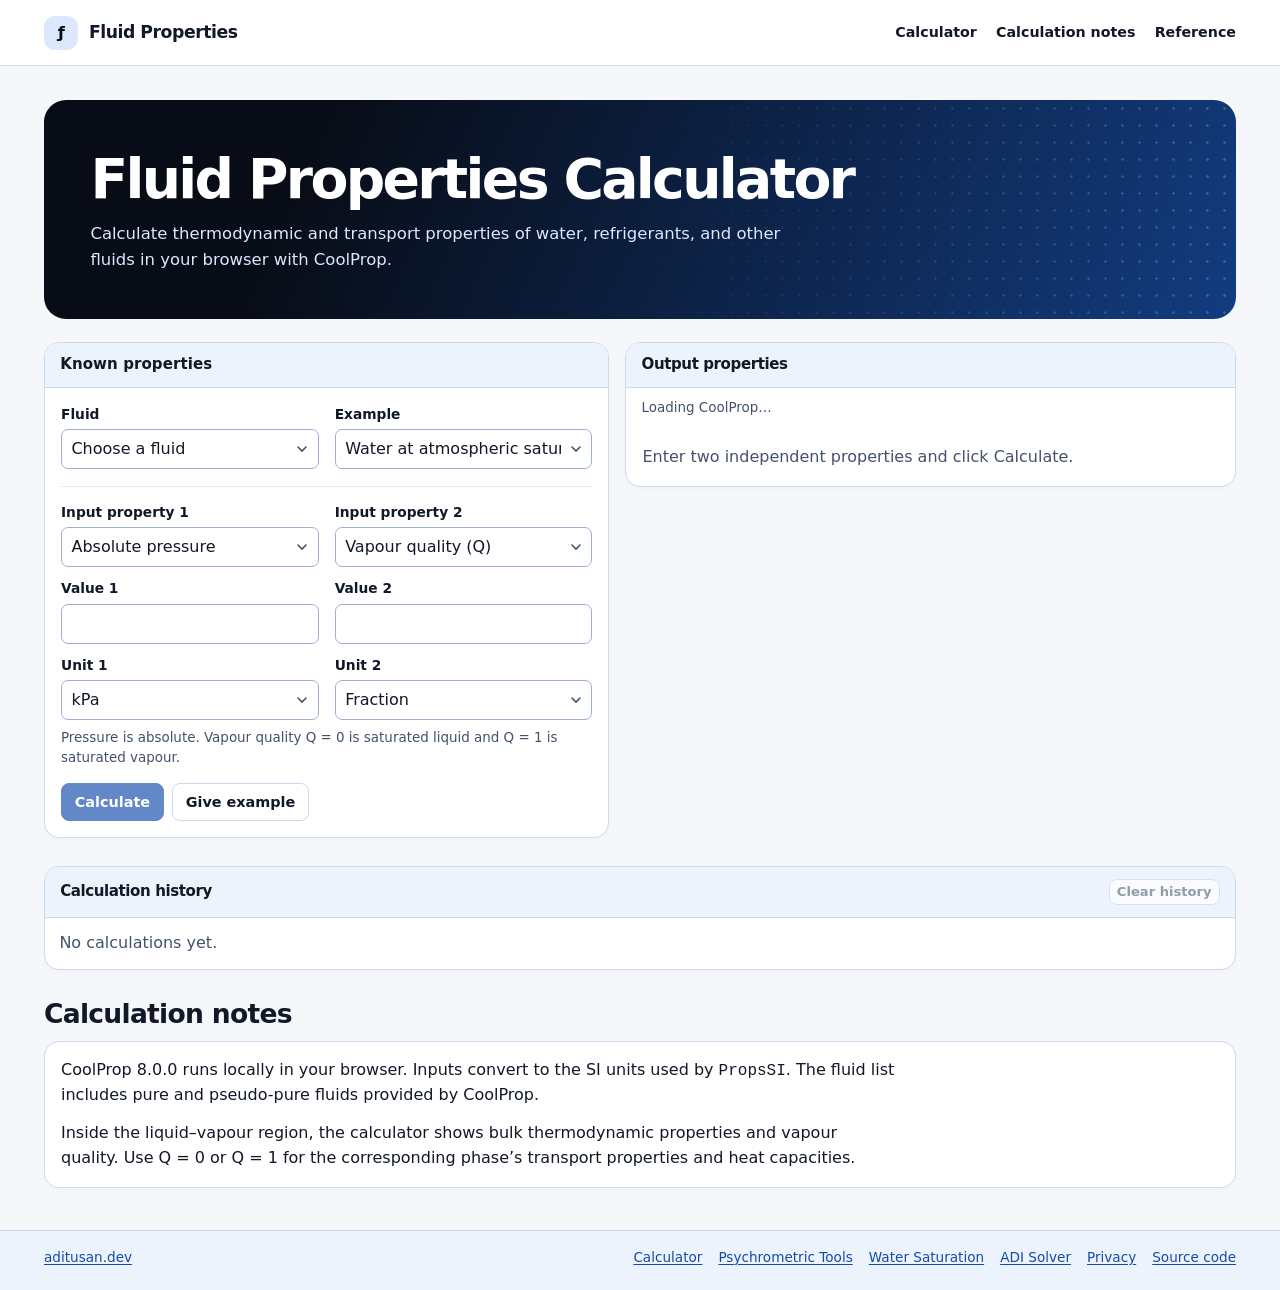
<file: docs/index.html>
<!doctype html>
<html lang="en">
<head>
<meta charset="utf-8">
<meta name="viewport" content="width=device-width, initial-scale=1">
<title>Fluid Properties Calculator | CoolProp Online</title>
<meta name="description" content="Calculate thermodynamic and transport properties of water, refrigerants, and other fluids in your browser with CoolProp.">
<meta name="theme-color" content="#174eac">
<link rel="canonical" href="https://fluidpropertiescalculator.aditusan.dev/">
<link rel="stylesheet" href="./assets/site.css">
<script defer src="./assets/site.js"></script>
<script defer src="./assets/calculator.js"></script>
</head>
<body class="site-fluid">
<a class="skip-link" href="#main">Skip to content</a>
<header class="site-header">
  <div class="wrap">
    <a class="brand" href="./"><span class="brand-mark" aria-hidden="true">ƒ</span>Fluid Properties</a>
    <nav class="site-nav" aria-label="Main navigation"><a href="./" aria-current="page">Calculator</a>
<a href="./#notes-heading">Calculation notes</a>
<a href="./reference/">Reference</a></nav>
  </div>
</header>
<main class="wrap page" id="main">
<div class="title">
  <h1>Fluid Properties Calculator</h1>
  <p>Calculate thermodynamic and transport properties of water, refrigerants, and other fluids in your browser with CoolProp.</p>
</div>
<noscript><p class="noscript notice">Enable JavaScript to run this calculator. The reference text and links remain available without it.</p></noscript>
<p id="startup-error" class="notice startup-error" role="alert" hidden>The calculator could not load. Reload the page to retry.</p>
<div class="calculator">
      <section class="panel" aria-labelledby="state-heading">
        <h2 class="panel-title" id="state-heading">Known properties</h2>
        <form class="panel-body" id="state" autocomplete="off">
          <div class="field-grid panel-section">
            <div class="field"><label for="fluid">Fluid</label><select id="fluid" required><option value="">Choose a fluid</option><option>Water</option><option>R134a</option><option>Air</option></select></div>
            <div class="field"><label for="example">Example</label><select id="example"><option value="water">Water at atmospheric saturation</option><option value="r134a">R134a saturated liquid at 300 K</option><option value="mix">Water at 50% vapour quality</option><option value="air">Air at room temperature</option></select></div>
          </div>
          <div class="field-grid panel-section state-inputs">
            <div class="property-input" role="group" aria-label="First known property">
              <div class="field"><label for="key-a">Input property 1</label><select id="key-a"></select></div>
              <div class="field"><label for="value-a">Value 1</label><input name="value-a" type="number" id="value-a" step="any" required></div>
              <div class="field"><label for="unit-a">Unit 1</label><select id="unit-a"></select></div>
            </div>
            <div class="property-input" role="group" aria-label="Second known property">
              <div class="field"><label for="key-b">Input property 2</label><select id="key-b"></select></div>
              <div class="field"><label for="value-b">Value 2</label><input name="value-b" type="number" id="value-b" step="any" required></div>
              <div class="field"><label for="unit-b">Unit 2</label><select id="unit-b"></select></div>
            </div>
          </div>
          <p class="status">Pressure is absolute. Vapour quality Q = 0 is saturated liquid and Q = 1 is saturated vapour.</p>
          <div class="actions form-actions">
            <button class="primary" id="calculate" type="submit" disabled>Calculate</button>
            <button id="give-example" type="button">Give example</button>
          </div>
          <p id="state-error" class="status error" role="alert"></p>
        </form>
      </section>
      <section class="panel" aria-labelledby="result-heading">
        <div class="panel-title result-head">
          <h2 id="result-heading">Output properties</h2>
          <div class="result-actions">
            <button id="copy-result" type="button" hidden>Copy results</button>
            <button id="copy" type="button" hidden>Copy MATLAB call</button>
          </div>
        </div>
        <p id="engine-state" class="status result-status" role="status">Loading CoolProp…</p>
        <div id="result" aria-live="polite"><p class="panel-body muted">Enter two independent properties and click Calculate.</p></div>
      </section>
    </div>
    <section class="section panel" id="fluid-properties-history" aria-labelledby="history-heading">
      <div class="panel-title history-header">
        <h2 id="history-heading">Calculation history</h2>
        <button class="history-clear" type="button" disabled>Clear history</button>
      </div>
      <div class="history-empty empty">No calculations yet.</div>
      <ol class="history-list"></ol>
      <p class="history-message" role="status"></p>
    </section>
    <section class="section" aria-labelledby="notes-heading">
      <div class="document-heading">
        <h2 id="notes-heading">Calculation notes</h2>
      </div>
      <div class="panel document-panel">
        <p>CoolProp 8.0.0 runs locally in your browser. Inputs convert to the SI units used by <code>PropsSI</code>. The fluid list includes pure and pseudo-pure fluids provided by CoolProp.</p>
        <p>Inside the liquid–vapour region, the calculator shows bulk thermodynamic properties and vapour quality. Use Q = 0 or Q = 1 for the corresponding phase’s transport properties and heat capacities.</p>
      </div>
    </section>

</main>
<footer class="site-footer">
  <div class="wrap">
    <a href="https://aditusan.dev/">aditusan.dev</a>
    <nav aria-label="Footer navigation">
      <a href="./">Calculator</a>
      <a href="https://psychrometricscalculator.aditusan.dev/">Psychrometric Tools</a>
      <a href="https://watersaturationconverter.aditusan.dev/">Water Saturation</a>
      <a href="https://adisolver.aditusan.dev/">ADI Solver</a>
      <a href="./privacy/">Privacy</a>
      <a href="https://github.com/Sentinel-Android/Fluid-Properties-Calculator">Source code</a>
    </nav>
  </div>
</footer>
</body>
</html>
</file>
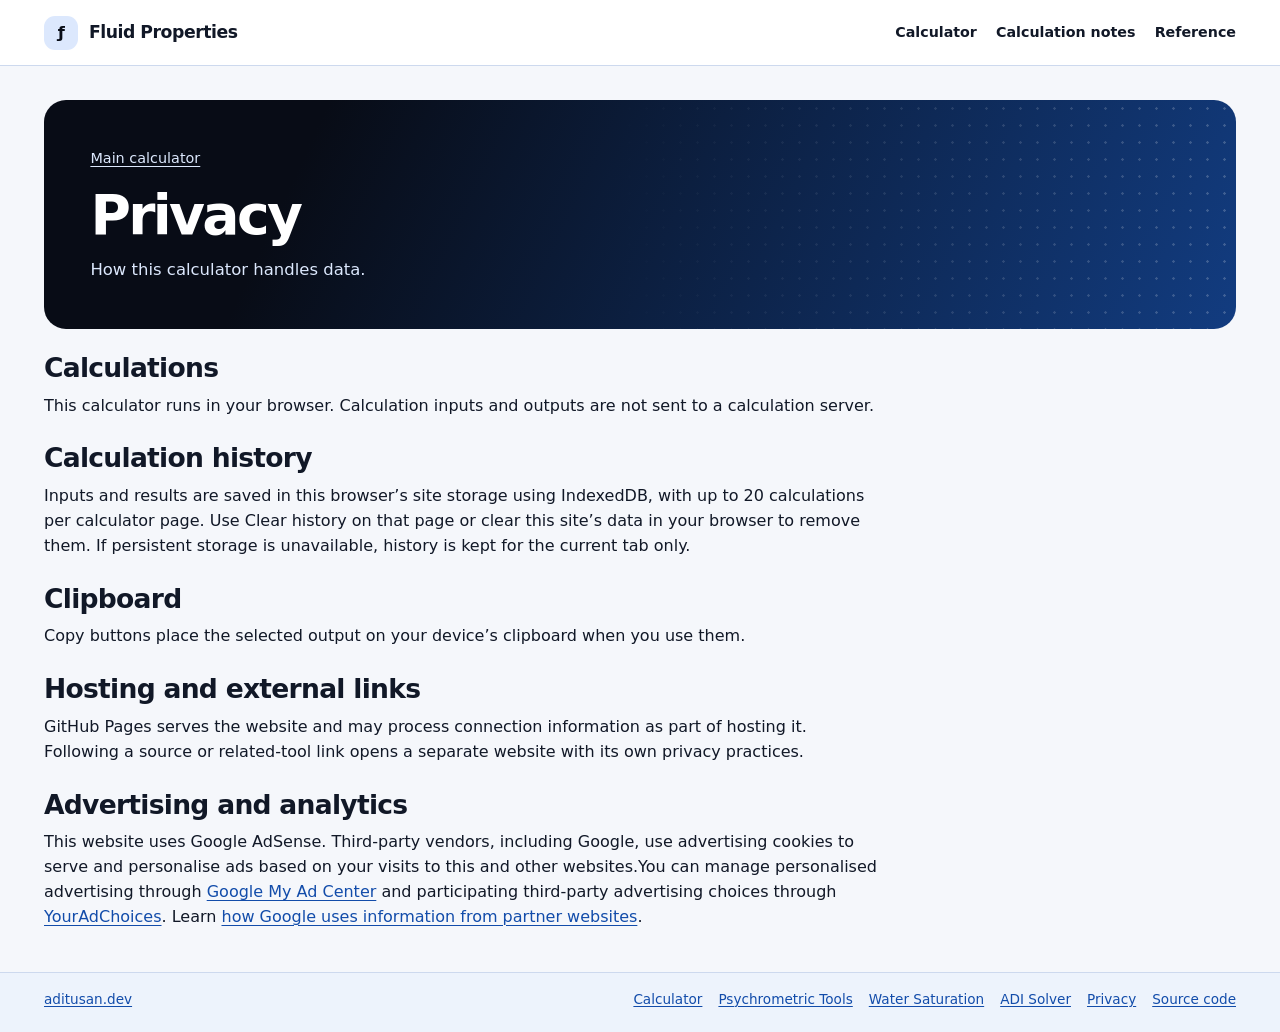
<file: docs/privacy/index.html>
<!doctype html>
<html lang="en">
<head>
<meta charset="utf-8">
<meta name="viewport" content="width=device-width, initial-scale=1">
<title>Privacy | Fluid Properties Calculator</title>
<meta name="description" content="How calculation inputs, browser history, and clipboard actions are handled.">
<meta name="theme-color" content="#174eac">
<link rel="canonical" href="https://fluidpropertiescalculator.aditusan.dev/privacy/">
<link rel="stylesheet" href="../assets/site.css">
<script defer src="../assets/site.js"></script>
</head>
<body class="site-fluid">
<a class="skip-link" href="#main">Skip to content</a>
<header class="site-header">
  <div class="wrap">
    <a class="brand" href="../"><span class="brand-mark" aria-hidden="true">ƒ</span>Fluid Properties</a>
    <nav class="site-nav" aria-label="Main navigation"><a href="../">Calculator</a>
<a href="../#notes-heading">Calculation notes</a>
<a href="../reference/">Reference</a></nav>
  </div>
</header>
<main class="wrap page" id="main">
<div class="title">
  <a class="back" href="../">Main calculator</a>
  <h1>Privacy</h1>
  <p>How this calculator handles data.</p>
</div>
<div class="prose">
  <h2>Calculations</h2>
  <p>This calculator runs in your browser. Calculation inputs and outputs are not sent to a calculation server.</p>
  <h2>Calculation history</h2>
  <p>Inputs and results are saved in this browser’s site storage using IndexedDB, with up to 20 calculations per calculator page. Use Clear history on that page or clear this site’s data in your browser to remove them. If persistent storage is unavailable, history is kept for the current tab only.</p>
  <h2>Clipboard</h2>
  <p>Copy buttons place the selected output on your device’s clipboard when you use them.</p>
  <h2>Hosting and external links</h2>
  <p>GitHub Pages serves the website and may process connection information as part of hosting it. Following a source or related-tool link opens a separate website with its own privacy practices.</p>
  <h2>Advertising and analytics</h2>
  <p>This website uses Google AdSense. Third-party vendors, including Google, use advertising cookies to serve and personalise ads based on your visits to this and other websites.You can manage personalised advertising through
    <a href="https://myadcenter.google.com/">Google My Ad Center</a> and participating third-party advertising choices through
    <a href="https://optout.aboutads.info/">YourAdChoices</a>. Learn
    <a href="https://policies.google.com/technologies/partner-sites">how Google uses information from partner websites</a>.
  </p>
</div>
</main>
<footer class="site-footer">
  <div class="wrap">
    <a href="https://aditusan.dev/">aditusan.dev</a>
    <nav aria-label="Footer navigation">
      <a href="../">Calculator</a>
      <a href="https://psychrometricscalculator.aditusan.dev/">Psychrometric Tools</a>
      <a href="https://watersaturationconverter.aditusan.dev/">Water Saturation</a>
      <a href="https://adisolver.aditusan.dev/">ADI Solver</a>
      <a href="../privacy/">Privacy</a>
      <a href="https://github.com/Sentinel-Android/Fluid-Properties-Calculator">Source code</a>
    </nav>
  </div>
</footer>
</body>
</html>
</file>
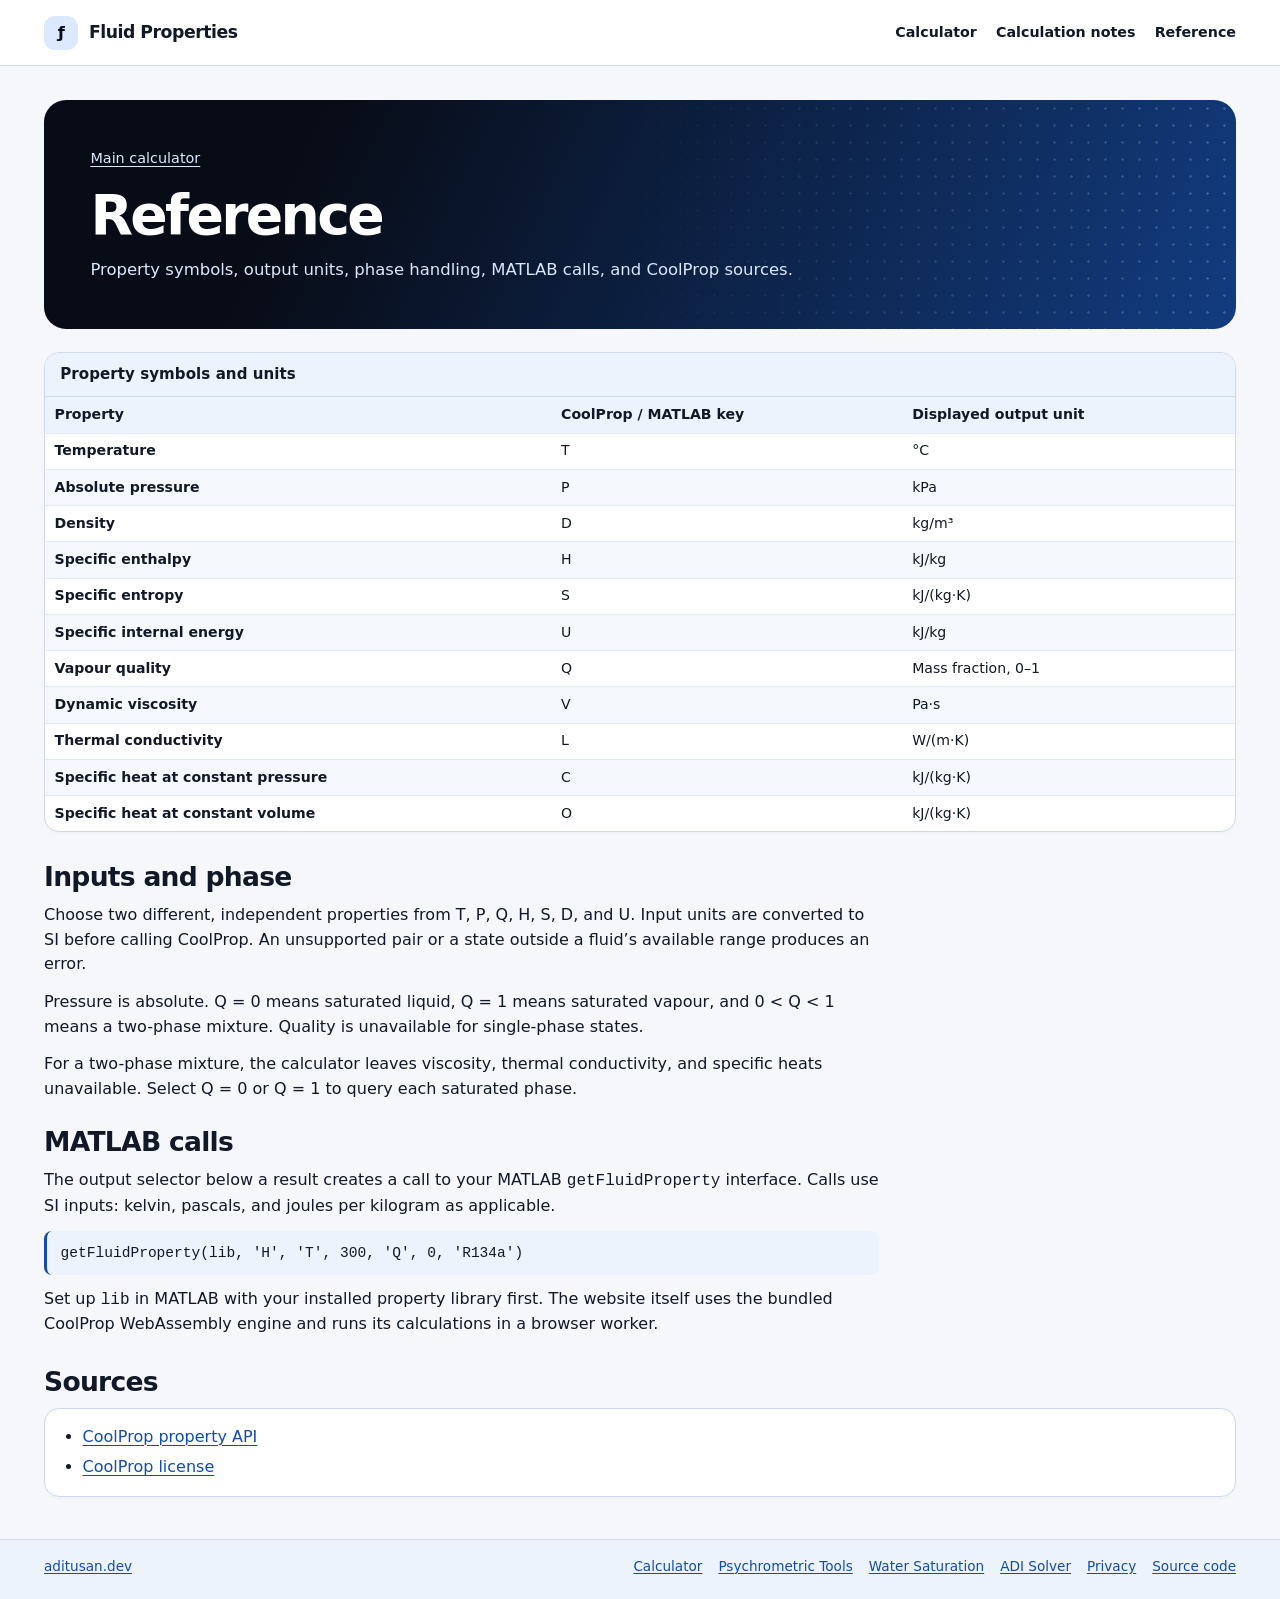
<file: docs/reference/index.html>
<!doctype html>
<html lang="en">
<head>
<meta charset="utf-8">
<meta name="viewport" content="width=device-width, initial-scale=1">
<title>Reference | Fluid Properties Calculator</title>
<meta name="description" content="Property symbols, output units, phase handling, MATLAB calls, and CoolProp sources.">
<meta name="theme-color" content="#174eac">
<link rel="canonical" href="https://fluidpropertiescalculator.aditusan.dev/reference/">
<link rel="stylesheet" href="../assets/site.css">
<script defer src="../assets/site.js"></script>
</head>
<body class="site-fluid">
<a class="skip-link" href="#main">Skip to content</a>
<header class="site-header">
  <div class="wrap">
    <a class="brand" href="../"><span class="brand-mark" aria-hidden="true">ƒ</span>Fluid Properties</a>
    <nav class="site-nav" aria-label="Main navigation"><a href="../">Calculator</a>
<a href="../#notes-heading">Calculation notes</a>
<a href="../reference/" aria-current="page">Reference</a></nav>
  </div>
</header>
<main class="wrap page" id="main">
<div class="title">
  <a class="back" href="../">Main calculator</a>
  <h1>Reference</h1>
  <p>Property symbols, output units, phase handling, MATLAB calls, and CoolProp sources.</p>
</div>
<section class="panel" aria-labelledby="definitions-title">
  <h2 class="panel-title" id="definitions-title">Property symbols and units</h2>
  <div class="table-wrap" tabindex="0" role="region" aria-label="Fluid property symbols and units"><table class="reference-table">
    <thead><tr><th scope="col">Property</th><th scope="col">CoolProp / MATLAB key</th><th scope="col">Displayed output unit</th></tr></thead>
    <tbody>
      <tr><th scope="row">Temperature</th><td>T</td><td>°C</td></tr>
      <tr><th scope="row">Absolute pressure</th><td>P</td><td>kPa</td></tr>
      <tr><th scope="row">Density</th><td>D</td><td>kg/m³</td></tr>
      <tr><th scope="row">Specific enthalpy</th><td>H</td><td>kJ/kg</td></tr>
      <tr><th scope="row">Specific entropy</th><td>S</td><td>kJ/(kg·K)</td></tr>
      <tr><th scope="row">Specific internal energy</th><td>U</td><td>kJ/kg</td></tr>
      <tr><th scope="row">Vapour quality</th><td>Q</td><td>Mass fraction, 0–1</td></tr>
      <tr><th scope="row">Dynamic viscosity</th><td>V</td><td>Pa·s</td></tr>
      <tr><th scope="row">Thermal conductivity</th><td>L</td><td>W/(m·K)</td></tr>
      <tr><th scope="row">Specific heat at constant pressure</th><td>C</td><td>kJ/(kg·K)</td></tr>
      <tr><th scope="row">Specific heat at constant volume</th><td>O</td><td>kJ/(kg·K)</td></tr>
    </tbody>
  </table></div>
</section>
<section class="section prose">
  <h2>Inputs and phase</h2>
  <p>Choose two different, independent properties from T, P, Q, H, S, D, and U. Input units are converted to SI before calling CoolProp. An unsupported pair or a state outside a fluid’s available range produces an error.</p>
  <p>Pressure is absolute. Q = 0 means saturated liquid, Q = 1 means saturated vapour, and 0 &lt; Q &lt; 1 means a two-phase mixture. Quality is unavailable for single-phase states.</p>
  <p>For a two-phase mixture, the calculator leaves viscosity, thermal conductivity, and specific heats unavailable. Select Q = 0 or Q = 1 to query each saturated phase.</p>
  <h2>MATLAB calls</h2>
  <p>The output selector below a result creates a call to your MATLAB <code>getFluidProperty</code> interface. Calls use SI inputs: kelvin, pascals, and joules per kilogram as applicable.</p>
  <div class="equation"><code>getFluidProperty(lib, 'H', 'T', 300, 'Q', 0, 'R134a')</code></div>
  <p>Set up <code>lib</code> in MATLAB with your installed property library first. The website itself uses the bundled CoolProp WebAssembly engine and runs its calculations in a browser worker.</p>
</section>
<section class="section"><h2>Sources</h2><div class="panel panel-body"><ul class="source-links">
        <li><a href="https://coolprop.org/coolprop/HighLevelAPI.html">CoolProp property API</a></li>
        <li><a href="../assets/vendor/LICENSE.txt">CoolProp license</a></li>
      </ul></div></section>
</main>
<footer class="site-footer">
  <div class="wrap">
    <a href="https://aditusan.dev/">aditusan.dev</a>
    <nav aria-label="Footer navigation">
      <a href="../">Calculator</a>
      <a href="https://psychrometricscalculator.aditusan.dev/">Psychrometric Tools</a>
      <a href="https://watersaturationconverter.aditusan.dev/">Water Saturation</a>
      <a href="https://adisolver.aditusan.dev/">ADI Solver</a>
      <a href="../privacy/">Privacy</a>
      <a href="https://github.com/Sentinel-Android/Fluid-Properties-Calculator">Source code</a>
    </nav>
  </div>
</footer>
</body>
</html>
</file>
<file: docs/assets/site.css>
:root {
  color-scheme: light;
  --paper: #f5f7fb;
  --panel: #fff;
  --ink: #17283a;
  --muted: #4d5a64;
  --blue: #17466b;
  --navy: #173551;
  --wash: #e9eff3;
  --line: #acb8bf;
  --light-line: #d6dce0;
  --notice: #eff5ff;
  --error: #10274a;
  --gutter: clamp(14px, 3.5vw, 44px);
  font-family: Arial, Helvetica, sans-serif;
  font-size: 16px;
}
* { box-sizing: border-box; }
[hidden] { display: none !important; }
body { margin: 0; background: var(--paper); color: var(--ink); line-height: 1.55; }
a { color: var(--blue); text-decoration-thickness: 1px; text-underline-offset: .18em; }
a:hover { color: #09273d; text-decoration-thickness: 2px; }
button, input, select, textarea { font: inherit; color: inherit; }
button, select { cursor: pointer; }
:focus-visible { outline: 2px solid #1766a3; outline-offset: 2px; }
button:disabled { color: #66737d; cursor: default; opacity: .67; }
button, .button {
  display: inline-block;
  border: 1px solid #97a7b2;
  border-radius: 2px;
  padding: .4rem .73rem;
  background: #f5f7f7;
  box-shadow: inset 0 1px #fff;
  color: var(--ink);
  font-size: .9rem;
  font-weight: 600;
  line-height: 1.4;
  text-align: center;
  text-decoration: none;
}
button:hover:not(:disabled), .button:hover { background: var(--wash); color: var(--ink); }
button.primary, .primary.button { border-color: var(--navy); background: var(--navy); box-shadow: none; color: #fff; }
button.primary:hover:not(:disabled), .primary.button:hover { background: #214d70; color: #fff; }
input[type="text"], input[type="number"], input[type="search"], select, textarea {
  width: 100%;
  min-width: 0;
  min-height: 2.35rem;
  border: 1px solid #9cabb4;
  border-radius: 2px;
  background-color: #fff;
  padding: .34rem .48rem;
}
input[readonly] { background: #f0f4f6; }
input[aria-invalid="true"] { border-color: var(--error); background: #eaf2ff; }
textarea { resize: vertical; }
label { display: block; }
small, .small { font-size: .86rem; }
.muted { color: var(--muted); }
code, .mono, output, .table-numbers, .metric-value { font-family: "Courier New", Courier, monospace; }
h1, h2, h3 { line-height: 1.2; }
h1, h2, h3, p { margin-top: 0; }
h1 { font-family: Georgia, serif; font-size: clamp(2.05rem, 4.5vw, 3.25rem); font-weight: 700; letter-spacing: -.034em; margin-bottom: .55rem; }
h2 { font-family: Georgia, serif; font-size: clamp(1.35rem, 3vw, 1.67rem); margin-bottom: .62rem; }
h3 { font-size: 1.02rem; margin: 1.4rem 0 .5rem; }
p { margin-bottom: .8rem; }
p:last-child { margin-bottom: 0; }
ul, ol { padding-left: 1.35rem; }
li + li { margin-top: .35rem; }
.wrap { width: min(100%, 1320px); padding-inline: var(--gutter); margin-inline: auto; }
.skip-link { position: absolute; left: var(--gutter); top: -5rem; padding: .4rem; z-index: 4; background: white; }
.skip-link:focus { top: .4rem; }
.site-header { border-top: 5px solid var(--navy); border-bottom: 1px solid var(--line); background: var(--panel); }
.site-header .wrap { display: flex; align-items: center; justify-content: space-between; gap: .7rem 1.5rem; min-height: 66px; padding-block: .55rem; }
.brand { color: var(--ink); font-family: Georgia, serif; font-size: 1.24rem; font-weight: bold; text-decoration: none; display: flex; align-items: center; gap: .68rem; }
.brand-mark {
  display: grid;
  place-items: center;
  width: 34px;
  height: 34px;
  color: #fff;
  background: var(--navy);
  font-family: Georgia, serif;
  font-size: 1.02rem;
  letter-spacing: -.03em;
}
.site-nav { display: flex; flex-wrap: wrap; gap: .2rem 1.2rem; font-size: .89rem; }
.site-nav a { color: var(--ink); }
.page { padding-block: clamp(23px, 4vw, 43px) 42px; }
.title { margin-bottom: 1.45rem; border-bottom: 1px solid var(--line); padding-bottom: 1.12rem; }
.title p { max-width: 68ch; font-size: 1.03rem; color: var(--muted); }
.back { display: inline-block; margin-bottom: .75rem; font-size: .9rem; }
.calculator { display: grid; grid-template-columns: 1fr 1fr; gap: 1rem; align-items: start; }
.panel { border: 1px solid var(--line); background: var(--panel); box-shadow: 0 2px 0 #17283a0c; min-width: 0; }
.panel-title { background: var(--wash); border-bottom: 1px solid var(--line); margin: 0; padding: .65rem .9rem; font: 700 1rem/1.25 Arial, sans-serif; }
.panel-body { padding: .9rem; }
.panel-section + .panel-section { margin-top: 1.05rem; border-top: 1px solid var(--light-line); padding-top: .92rem; }
.field { display: block; min-width: 0; }
.field label, .field-title { color: var(--ink); font-size: .86rem; font-weight: 700; margin-bottom: .27rem; }
.field .unit, .unit { color: var(--muted); font-size: .78rem; font-weight: 400; }
.field-grid { display: grid; grid-template-columns: repeat(2, minmax(0, 1fr)); gap: .68rem 1rem; }
.field-wide { grid-column: 1 / -1; }
.actions { display: flex; flex-wrap: wrap; align-items: center; gap: .5rem; }
.form-actions { margin-top: .85rem; }
.status { font-size: .84rem; color: var(--muted); margin: .45rem 0 0; }
.status:empty { display: none; }
.status.error { color: var(--error); font-weight: 700; }
.table-wrap { overflow: auto; }
table { border-collapse: collapse; width: 100%; font-size: .88rem; }
th, td { text-align: left; vertical-align: middle; padding: .42rem .6rem; border-bottom: 1px solid var(--light-line); }
thead th { background: #eaf0f3; white-space: nowrap; }
tbody th { font-weight: 600; }
tbody tr:nth-child(even) { background: #f3f6f6; }
tbody tr:last-child > * { border-bottom: 0; }
.results-table { font-size: .9rem; }
.results-table tbody th, .results-table th:first-child { padding-left: .9rem; }
.results-table output { display: inline-block; white-space: nowrap; font-variant-numeric: tabular-nums; }
.results-table thead th:nth-child(2), .results-table td:nth-child(2) { text-align: right; }
.results-table th:last-child, .results-table td:last-child { max-width: 13rem; color: var(--muted); }
.results-table abbr { margin-left: .25em; color: var(--muted); font-size: .8em; font-weight: 400; text-decoration: none; }
.result-note { margin: 0; border-top: 1px solid var(--light-line); padding: .64rem .9rem; overflow-wrap: anywhere; }
.metric { padding: .92rem; }
.metric-value { display: block; font-size: clamp(1.32rem, 4.5vw, 2.5rem); line-height: 1.22; margin-bottom: .2rem; overflow-wrap: anywhere; }
.section { margin-top: 2rem; }
.notice { border: 1px solid #d7e3f5; border-left: 3px solid #184b9c; background: var(--notice); padding: .67rem .85rem; font-size: .9rem; margin-top: .95rem; }
.directory-controls { display: flex; align-items: end; gap: .8rem; margin-bottom: .8rem; }
.directory-controls .field { width: min(100%, 620px); }
.directory-controls .status { padding-bottom: .4rem; white-space: nowrap; }
.directory { display: grid; grid-template-columns: repeat(2, minmax(0, 1fr)); gap: .55rem .85rem; align-items: start; }
details.directory-group { border: 1px solid var(--line); background: var(--panel); }
.directory-group summary { cursor: pointer; padding: .55rem .72rem; font-weight: 700; font-size: .91rem; }
.directory-group[open] summary { background: var(--wash); border-bottom: 1px solid var(--line); }
.directory-group ul { margin: .66rem .7rem .7rem; padding-left: 1.05rem; font-size: .9rem; }
.link-columns { columns: 2 15rem; column-gap: 2rem; }
.link-columns li { break-inside: avoid; }
.prose { max-width: 82ch; }
.prose > * + h2 { margin-top: 1.5rem; }
.equation { border-left: 3px solid #8da6bb; background: var(--wash); padding: .65rem .85rem; margin: .7rem 0; overflow-x: auto; font: .91rem/1.6 "Courier New", monospace; }
.equation span { display: block; white-space: nowrap; }
.site-footer { border-top: 1px solid var(--line); padding-block: 1rem 1.4rem; background: #eff4fb; }
.site-footer .wrap { display: flex; justify-content: space-between; flex-wrap: wrap; gap: .3rem 1.25rem; font-size: .85rem; }
.site-footer nav { display: flex; flex-wrap: wrap; gap: .3rem 1rem; }
.noscript { margin-bottom: 1rem; }
fieldset { min-width: 0; margin: 0; padding: 0; border: 0; }
.setup-grid { grid-template-columns: repeat(7, minmax(0, 1fr)); gap: .65rem; }
.setup-secondary { display: grid; grid-template-columns: minmax(12rem, 18rem) minmax(0, 1fr); align-items: end; gap: .72rem 1.1rem; margin-top: .72rem; }
.setup-secondary .actions { padding-bottom: .13rem; }
.run-state { display: flex; flex-wrap: wrap; gap: .4rem .8rem; align-items: center; }
.run-state progress { max-width: 100%; accent-color: var(--navy); }
.run-state button { margin-top: .55rem; }
.solver-grid { display: grid; grid-template-columns: minmax(200px, .88fr) minmax(0, 3.25fr) minmax(205px, 1fr); gap: .8rem; align-items: start; margin-top: .9rem; }
.node-map { display: grid; gap: 3px; margin: .63rem 0; }
.node-map button { min-height: 1.8rem; min-width: 0; padding: .18rem .1rem; font-size: .72rem; overflow: hidden; text-overflow: ellipsis; }
.node-map button[aria-pressed="true"] { background: var(--navy); color: #fff; box-shadow: none; border-color: var(--navy); }
.node-map button[aria-pressed="true"]:hover { background: #214d70; color: #fff; }
.xyz { display: grid; grid-template-columns: repeat(3, minmax(0, 1fr)); gap: .3rem; }
.xyz input { font-size: .9rem; min-height: 2rem; padding-inline: .25rem; }
.node-jump { display: flex; gap: .66rem; align-items: center; margin-top: .5rem; }
.big-divider { margin-block: .8rem; border-top: 1px solid var(--light-line); }
.coeff-grid { display: grid; grid-template-columns: repeat(3, minmax(0, 1fr)); gap: 4px; }
.coeff-grid button, .other-coeff button { font-size: .77rem; padding: .35rem .12rem; }
.coeff-grid .north, .coeff-grid .south { grid-column: 2; }
.coeff-grid .north { grid-row: 1; }
.coeff-grid .south { grid-row: 3; }
.coeff-grid .west, .coeff-grid .east, .coeff-grid .center { grid-row: 2; }
.other-coeff { display: grid; grid-template-columns: 1fr 1fr; gap: 4px; }
.tabs { display: flex; border-bottom: 1px solid var(--line); gap: 2px; background: var(--wash); padding: .38rem .45rem 0; }
.tabs button { margin-bottom: -1px; border-radius: 2px 2px 0 0; font-size: .84rem; }
.tabs button[aria-selected="true"] { background: var(--panel); border-bottom-color: var(--panel); color: var(--blue); }
.table-scroll { max-height: 31rem; }
.cell-table th, .cell-table td { padding: .24rem .32rem; white-space: nowrap; }
.cell-table input { width: 4.6rem; min-height: 1.83rem; padding: .18rem .27rem; font: .86rem "Courier New", monospace; }
.cell-table thead th, .solution-table thead th { position: sticky; top: 0; z-index: 1; text-align: center; }
.cell-table thead th:first-child { text-align: left; }
.cell-table tbody th { font: .83rem "Courier New", monospace; }
.solution-table thead th { text-align: left; }
.pager { display: flex; align-items: center; gap: .5rem; flex-wrap: wrap; padding: .52rem .64rem; border-top: 1px solid var(--line); font-size: .84rem; }
.pager span { margin-right: auto; color: var(--muted); }
.pager button { font-size: .78rem; padding: .2rem .48rem; }
.empty { padding: .82rem .9rem; color: var(--muted); }
.coupling { margin-top: .75rem; }
.coupling summary { padding: .53rem .68rem; cursor: pointer; font-size: .9rem; font-weight: bold; }
.coupling .table-wrap { max-height: 20rem; }
.tool-sidebar { display: grid; gap: .75rem; }
.unit-form .field-grid { gap: .52rem; }
.unit-form label { font-size: .82rem; }
.unit-form input, .unit-form select { font-size: .88rem; }
.history-list { margin: 0; padding: 0; list-style: none; max-height: 16rem; overflow: auto; }
.history-list li { display: flex; align-items: start; gap: .4rem; justify-content: space-between; font-size: .79rem; padding: .5rem .65rem; margin: 0; }
.history-list li + li { border-top: 1px solid var(--light-line); }
.history-list li span { min-width: 0; overflow-wrap: anywhere; }
.history-list button { flex-shrink: 0; font-size: .75rem; padding: .15rem .4rem; }
.heat-layout .table-wrap { max-height: 22rem; }
.heat-layout table td:nth-child(2), .heat-layout table td:nth-child(3) { font-family: "Courier New", monospace; }
@media (max-width: 1170px) {
  .solver-grid { grid-template-columns: minmax(187px, .9fr) minmax(0, 3fr); }
  .tool-sidebar { grid-column: 1 / -1; grid-template-columns: minmax(0, 1fr) minmax(0, 1fr); align-items: start; }
}
@media (max-width: 790px) {
  .setup-grid { grid-template-columns: repeat(4, minmax(0, 1fr)); }
  .setup-secondary { grid-template-columns: 1fr; }
  .calculator { grid-template-columns: 1fr; }
}
@media (max-width: 610px) {
  .site-header .wrap { display: block; padding-block: .55rem .62rem; }
  .site-nav { margin-top: .55rem; gap: .26rem .87rem; }
  .site-nav a { line-height: 1.7; }
  .solver-grid, .tool-sidebar, .directory { grid-template-columns: 1fr; }
  .tool-sidebar { grid-column: auto; }
  .directory-controls { display: block; }
  .directory-controls .status { padding-bottom: 0; }
  .field-grid { column-gap: .6rem; }
  .setup-grid { grid-template-columns: repeat(3, minmax(0, 1fr)); }
  .results-table th, .results-table td { padding: .36rem .44rem; }
  .results-table tbody th, .results-table thead th:first-child { padding-left: .62rem; }
  .results-table abbr { display: none; }
  .results-table td:last-child { font-size: .8rem; }
}
.history-header { display: flex; justify-content: space-between; align-items: center; flex-wrap: wrap; gap: .38rem .75rem; }
.history-header .history-clear { font-size: .77rem; padding: .2rem .45rem; }
.history-time { display: block; color: var(--muted); }
.history-list li .history-time { font-size: .76rem; }
.history-message { padding: 0 .65rem .45rem; margin-bottom: 0; font-size: .8rem; color: var(--muted); }
.history-message:empty { display: none; }

/* Shared visual system with a distinct accent for each calculator. */
:root {
  --paper: #f5f7fb;
  --panel: #fff;
  --ink: #111827;
  --muted: #42526b;
  --blue: #124caa;
  --navy: #174eac;
  --wash: #edf3fc;
  --line: #cdd9ee;
  --light-line: #e3eaf5;
  --notice: #eff5ff;
  --hero-deep: #080c16;
  --hero-accent: #123c80;
  --hero-ink: #fff;
  --hero-secondary: #dce8fd;
  --mark: #dce8fd;
  --radius: 15px;
  font-family: system-ui, -apple-system, "Segoe UI", sans-serif;
}
h1, h2 { font-family: inherit; }
h1 { font-size: clamp(2rem, 4.4vw, 3.45rem); letter-spacing: -.048em; }
h2 { font-size: clamp(1.32rem, 2.9vw, 1.66rem); letter-spacing: -.027em; font-weight: 700; }
h3 { letter-spacing: -.015em; }
.site-header { border-top: 0; }
.site-header .wrap { min-height: 65px; }
.brand { font-family: inherit; font-size: 1.08rem; letter-spacing: -.027em; }
.brand-mark {
  border-radius: 11px;
  background: var(--mark);
  color: var(--hero-deep);
  font-family: inherit;
  font-weight: 800;
}
.site-nav a { text-decoration: none; padding-block: .18rem; font-weight: 600; }
.site-nav a:hover { color: var(--blue); text-decoration: underline; }
.page { padding-top: clamp(18px, 3.3vw, 34px); }
.title {
  position: relative;
  isolation: isolate;
  overflow: hidden;
  color: var(--hero-ink);
  border-radius: 22px;
  border-bottom: 0;
  padding: clamp(1.15rem, 5vw, 2.9rem);
  background: linear-gradient(115deg, var(--hero-deep) 22%, var(--hero-accent));
}
.title::after {
  content: "";
  position: absolute;
  inset: 0 0 0 47%;
  z-index: -1;
  background: radial-gradient(circle, #fff5 1px, transparent 1.5px) 0 0 / 17px 17px;
  mask-image: linear-gradient(to right, transparent, #0009);
}
.title h1 { max-width: 25ch; }
.title p { color: var(--hero-secondary); }
.title .back { color: var(--hero-secondary); }
.panel {
  border-radius: var(--radius);
  overflow: hidden;
  box-shadow: 0 2px 5px #17283a06;
}
.panel-title {
  background: var(--wash);
  padding: .7rem .95rem;
  font: 700 .94rem/1.4 system-ui, sans-serif;
  letter-spacing: .005em;
}
.panel-title h2 { font: inherit; margin: 0; }
.panel-body { padding: 1rem; }
.calculator { gap: 1rem; }
.results-table thead th, thead th { background: var(--wash); }
tbody tr:nth-child(even) { background: color-mix(in srgb, var(--wash) 55%, white); }
.results-table output { font-weight: 700; color: var(--blue); }
.metric { padding: 1.05rem 1.2rem 1.2rem; }
.metric-value { color: var(--blue); font-weight: bold; letter-spacing: -.04em; }
button, .button {
  border: 1px solid var(--line);
  border-radius: 8px;
  padding: .49rem .8rem;
  background: var(--panel);
  box-shadow: none;
}
button.primary:hover:not(:disabled), .primary.button:hover { background: var(--hero-accent); }
button:hover:not(:disabled), .button:hover { background: var(--wash); }
select, input[type="text"], input[type="number"], input[type="search"], textarea {
  border-color: #9db1cf;
  border-radius: 7px;
  min-height: 2.5rem;
  padding-inline: .59rem;
}
.cell-table input { border-radius: 5px; min-height: 1.95rem; padding-inline: .3rem; width: 4.38rem; }
.coeff-grid button, .other-coeff button, .node-map button { border-radius: 5px; }
.node-map button[aria-pressed="true"]:hover { background: var(--hero-accent); }
.field .unit, .unit { color: var(--muted); }
.directory-group { border-radius: 10px; overflow: hidden; }
.directory-group summary { min-height: 2.55rem; padding: .55rem .7rem; }
.pair-note { color: var(--muted); font-weight: 400; font-size: .8rem; padding-left: .3rem; }
.notice, .equation { border-radius: 8px; }
.equation { border-left-color: var(--blue); font-size: .91rem; }
.equation > div { white-space: pre-wrap; overflow-wrap: anywhere; }
.section { margin-top: 1.8rem; }
.site-footer { background: var(--wash); }
.history-list li { padding: .62rem .92rem; }
.status.error { color: var(--error); }
@media (min-width: 1050px) { .calculator { grid-template-columns: minmax(0, 1fr) minmax(0, 1.08fr); } }
@media (max-width: 610px) { .title { border-radius: 16px; } .site-nav { gap: .25rem .85rem; } }

.pressure-options { display: flex; flex-wrap: wrap; gap: .42rem; }
.pressure-options label {
  display: inline-flex;
  align-items: center;
  gap: .42rem;
  font-size: .86rem;
  background: var(--panel);
  border: 1px solid var(--line);
  border-radius: 8px;
  padding: .35rem .57rem;
  cursor: pointer;
}
.pressure-options label:has(input:checked) { background: var(--wash); border-color: var(--blue); color: var(--blue); font-weight: 650; }
.pressure-options input { margin: 0; accent-color: var(--blue); }
.pressure-value { margin-top: .62rem; }
.symbol-key { display: grid; grid-template-columns: minmax(2.8rem, max-content) 1fr; gap: .3rem .9rem; margin: .4rem 0 1.05rem; }
.symbol-key dt { font-family: "Courier New", monospace; font-weight: 700; text-align: left; }
.symbol-key dd { margin: 0; color: var(--muted); font-size: .91rem; }
.equation sub, .equation sup, .symbol-key sub, .symbol-key sup { font-size: .75em; }

/* Calculator-specific additions to the shared Psychrometric Tools / ADI design. */
.brand-mark { flex-shrink: 0; }
.site-nav a[aria-current="page"] { color: var(--ink); text-decoration: none; }
select { appearance: none; padding-right: 1.9rem; background-image: url("data:image/svg+xml,%3Csvg xmlns='http://www.w3.org/2000/svg' width='14' height='14' viewBox='0 0 14 14'%3E%3Cpath d='m3 5 4 4 4-4' fill='none' stroke='%2342526b' stroke-width='1.6' stroke-linecap='round'/%3E%3C/svg%3E"); background-repeat: no-repeat; background-position: right .52rem center; }
.form-actions, .result-actions, .history-actions { display: flex; flex-wrap: wrap; align-items: center; gap: .5rem; }
.result-head { display: flex; justify-content: space-between; align-items: center; flex-wrap: wrap; gap: .4rem .8rem; }
.result-head button { padding: .28rem .55rem; font-size: .82rem; }
.result-status { margin: 0; padding: .65rem .95rem; }
.result-title { color: var(--ink); margin-bottom: .2rem; font-size: .94rem; font-weight: 700; }
.result-meta { color: var(--muted); margin-bottom: .25rem; font-size: .9rem; }
.metric-value { margin: .1rem 0 .3rem; }
.history-actions { flex-shrink: 0; gap: .35rem; }
.history-list li { margin: 0; font-size: .875rem; }
.history-list button, .history-header .history-clear { font-size: .82rem; }
.history-message { margin: 0; padding: .35rem .95rem .55rem; }
.history-message:empty { display: none; }
.output-picker { display: flex; align-items: center; flex-wrap: wrap; gap: .5rem; font-size: .9rem; }
.output-picker select { width: auto; max-width: 100%; min-height: 2.2rem; }
.snippet { display: block; padding: .65rem .8rem; margin-top: .65rem; background: var(--wash); border-radius: 8px; overflow-wrap: anywhere; user-select: all; }
.document-heading { display: flex; align-items: baseline; justify-content: space-between; flex-wrap: wrap; gap: .4rem 1rem; margin-bottom: .65rem; }
.document-heading h2 { margin: 0; }
.document-heading a { font-size: .9rem; }
.document-panel { padding: 1rem; }
.document-panel p { max-width: 82ch; }
.document-panel h3:first-child { margin-top: 0; }
.document-panel section + section { margin-top: 1.25rem; padding-top: 1.1rem; border-top: 1px solid var(--light-line); }
.source-links { margin: 0; }
.math-equation { overflow: auto; padding: .85rem 1rem; margin: .7rem 0; border-left: 3px solid var(--blue); border-radius: 8px; background: var(--wash); }
.math-equation math { width: max-content; max-width: none; margin-inline: 0 auto; font-size: clamp(1rem, 1.7vw, 1.3rem); }
.math-equation mtd { text-align: left; }
.reference-table th, .reference-table td { vertical-align: top; }
.reference-table td:last-child { min-width: 10rem; }
.startup-error { border-color: var(--line); color: var(--error); }
code { overflow-wrap: anywhere; }
@media (max-width: 610px) {
  .history-list li { flex-wrap: wrap; gap: .5rem; }
  .history-list li > span { flex-basis: 100%; }
  .history-actions { flex-shrink: 1; }
  .field label { font-size: .875rem; }
}

.property-input { display: grid; gap: .68rem; min-width: 0; }
@media (max-width: 480px) {
  .site-fluid #state .field-grid { grid-template-columns: minmax(0, 1fr); }
  .property-input + .property-input { border-top: 1px solid var(--light-line); padding-top: .85rem; margin-top: .2rem; }
}
</file>
